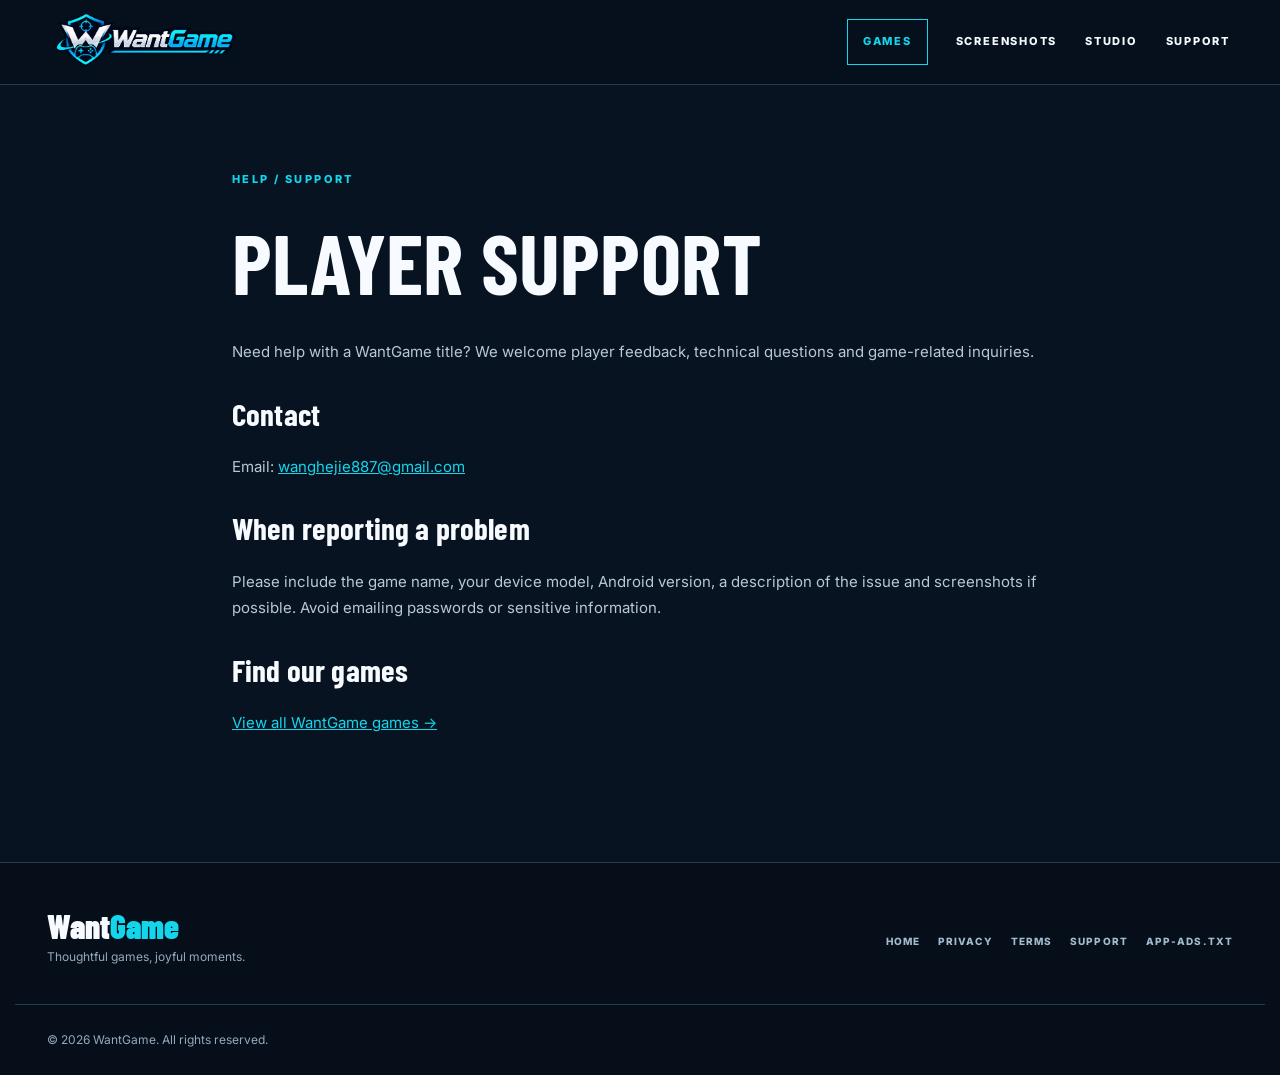
<file: support.html>
<!doctype html><html lang="en"><head><meta charset="utf-8"><meta name="viewport" content="width=device-width,initial-scale=1"><meta name="theme-color" content="#081322"><meta name="description" content="Contact WantGame for help with our mobile games."><title>Player Support — WantGame</title><link rel="icon" href="assets/wantgame-logo.png"><link rel="stylesheet" href="assets/style.css"></head><body><header class="header"><a class="brand" href="index.html" aria-label="WantGame Home"><img src="assets/wantgame-logo.png" alt="WantGame logo"></a><button class="menu-btn" aria-label="Toggle navigation" aria-expanded="false">☰</button><nav id="menu"><a class="nav-cta" href="index.html#games">GAMES</a><a href="index.html#screenshots">SCREENSHOTS</a><a href="index.html#studio">STUDIO</a><a href="support.html">SUPPORT</a></nav></header><main class="container legal"><div class="sect-kicker">HELP / SUPPORT</div><h1>PLAYER SUPPORT</h1><p>Need help with a WantGame title? We welcome player feedback, technical questions and game-related inquiries.</p><h2>Contact</h2><p>Email: <a href="mailto:wanghejie887@gmail.com">wanghejie887@gmail.com</a></p><h2>When reporting a problem</h2><p>Please include the game name, your device model, Android version, a description of the issue and screenshots if possible. Avoid emailing passwords or sensitive information.</p><h2>Find our games</h2><p><a href="index.html#games">View all WantGame games &rarr;</a></p></main><footer class="footer"><div class="container footer-grid"><div><div class="footer-logo">Want<span>Game</span></div><p>Thoughtful games, joyful moments.</p></div><div class="foot-links"><a href="index.html">HOME</a><a href="https://wantgame66.blogspot.com/2026/11/privacy-policy.html">PRIVACY</a><a href="terms.html">TERMS</a><a href="support.html">SUPPORT</a><a href="app-ads.txt">APP-ADS.TXT</a></div></div><div class="container foot-bottom">© <span id="year">2026</span> WantGame. All rights reserved.</div></footer><script src="assets/main.js"></script></body></html>
</file>
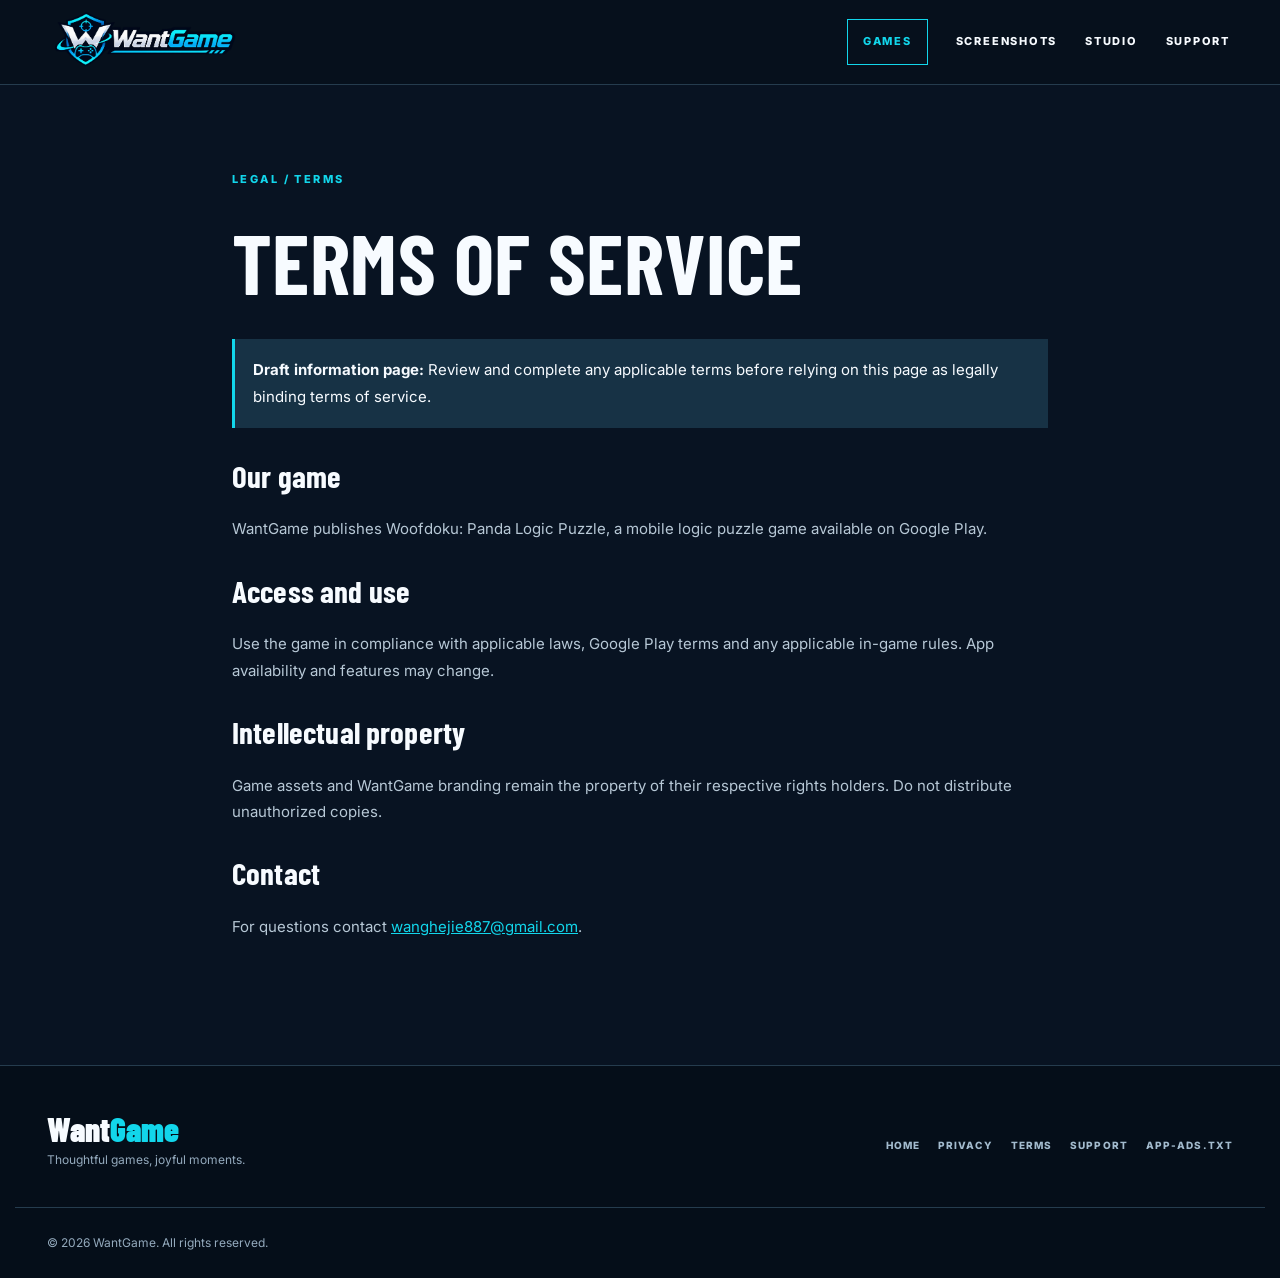
<file: terms.html>
<!doctype html><html lang="en"><head><meta charset="utf-8"><meta name="viewport" content="width=device-width,initial-scale=1"><meta name="theme-color" content="#081322"><meta name="description" content="WantGame creates playful mobile experiences. Discover Woofdoku: Panda Logic Puzzle, available now on Google Play."><title>Terms of Service — WantGame</title><link rel="icon" href="assets/wantgame-logo.png"><link rel="stylesheet" href="assets/style.css"></head><body><header class="header"><a class="brand" href="index.html" aria-label="WantGame Home"><img src="assets/wantgame-logo.png" alt="WantGame logo"></a><button class="menu-btn" aria-label="Toggle navigation" aria-expanded="false">☰</button><nav id="menu"><a class="nav-cta" href="index.html#games">GAMES</a><a href="index.html#screenshots">SCREENSHOTS</a><a href="index.html#studio">STUDIO</a><a href="support.html">SUPPORT</a></nav></header><main class="container legal"><div class="sect-kicker">LEGAL / TERMS</div><h1>TERMS OF SERVICE</h1><div class="notice"><strong>Draft information page:</strong> Review and complete any applicable terms before relying on this page as legally binding terms of service.</div><h2>Our game</h2><p>WantGame publishes Woofdoku: Panda Logic Puzzle, a mobile logic puzzle game available on Google Play.</p><h2>Access and use</h2><p>Use the game in compliance with applicable laws, Google Play terms and any applicable in-game rules. App availability and features may change.</p><h2>Intellectual property</h2><p>Game assets and WantGame branding remain the property of their respective rights holders. Do not distribute unauthorized copies.</p><h2>Contact</h2><p>For questions contact <a href="mailto:wanghejie887@gmail.com">wanghejie887@gmail.com</a>.</p></main><footer class="footer"><div class="container footer-grid"><div><div class="footer-logo">Want<span>Game</span></div><p>Thoughtful games, joyful moments.</p></div><div class="foot-links"><a href="index.html">HOME</a><a href="https://wantgame66.blogspot.com/2026/11/privacy-policy.html">PRIVACY</a><a href="terms.html">TERMS</a><a href="support.html">SUPPORT</a><a href="app-ads.txt">APP-ADS.TXT</a></div></div><div class="container foot-bottom">© <span id="year">2026</span> WantGame. All rights reserved.</div></footer><script src="assets/main.js"></script></body></html>
</file>
<file: assets/style.css>
@import url('https://fonts.googleapis.com/css2?family=Barlow+Condensed:wght@600;700;800;900&family=Inter:wght@400;500;600;700;800&display=swap');
:root{--bg:#081322;--panel:#102135;--muted:#a9bfd0;--accent:#12d6eb;--line:#253c4e;--white:#f7fbff}*{box-sizing:border-box}html{scroll-behavior:smooth;scroll-padding-top:90px}body{margin:0;background:var(--bg);color:var(--white);font:15px/1.75 Inter,Arial,sans-serif}a{color:inherit;text-decoration:none}img{max-width:100%}h1,h2,h3,p{margin-top:0}h1,h2,h3{font-family:'Barlow Condensed',Impact,sans-serif;line-height:1;letter-spacing:.005em}em{font-style:normal;color:var(--accent)}.container{max-width:1250px;margin:0 auto;padding:0 32px}.header{height:85px;display:flex;align-items:center;justify-content:space-between;padding:0 max(32px,calc((100vw - 1180px)/2));position:sticky;top:0;background:#07111dea;border-bottom:1px solid var(--line);backdrop-filter:blur(18px);z-index:30}.brand img{width:188px;height:63px;object-fit:contain}.header nav{display:flex;align-items:center;gap:28px}.header nav a{font-size:11px;letter-spacing:.16em;font-weight:800}.header nav a:hover,.text-link:hover{color:var(--accent)}.nav-cta{border:1px solid var(--accent);padding:12px 15px;color:var(--accent)}.menu-btn{display:none;border:0;background:none;color:white;font-size:25px}.hero{position:relative;overflow:hidden;background:radial-gradient(circle at 79% 42%,#1c4c60,#0d2638 40%,#081322 75%);border-bottom:1px solid var(--line)}.hero-noise{position:absolute;inset:0;opacity:.28;background-image:linear-gradient(#75cadb20 1px,transparent 1px),linear-gradient(90deg,#75cadb20 1px,transparent 1px);background-size:58px 58px;mask-image:linear-gradient(to right,transparent,#000)}.hero-layout{min-height:510px;display:grid;grid-template-columns:1.1fr .9fr;align-items:center;gap:50px;position:relative}.eyebrow,.sect-kicker,.mini-tag{font-size:11px;font-weight:800;letter-spacing:.22em;color:var(--accent)}.dot{display:inline-block;width:7px;height:7px;border-radius:50%;background:var(--accent);margin-right:9px;box-shadow:0 0 15px var(--accent)}h1{font-size:clamp(74px,9vw,134px);margin:25px 0}.hero-copy p{max-width:530px;color:var(--muted);font-size:16px}.actions{display:flex;flex-wrap:wrap;gap:12px;margin-top:32px}.button{padding:15px 22px;min-height:54px;display:inline-flex;align-items:center;gap:22px;font-weight:800;font-size:11px;letter-spacing:.12em;transition:transform .2s}.button:hover{transform:translateY(-3px)}.primary{background:var(--accent);color:#061826}.secondary{border:1px solid #718b9f}.hero-showcase{position:relative;display:grid;place-items:center;min-height:380px}.showcase-halo{position:absolute;width:360px;height:360px;border:1px solid #68daeb66;border-radius:50%;box-shadow:0 0 0 42px #49d8eb0c,0 0 0 93px #49d8eb09}.cover{position:relative;grid-area:1/1;width:min(51%,235px);height:auto;border-radius:25%;box-shadow:0 25px 65px #000a;transform:translate(-27%,7%) rotate(-10deg)}.cover+.cover{transform:translate(36%,-8%) rotate(9deg)}.section{padding:105px 0}.sect-kicker{margin-bottom:30px}.featured-grid{display:grid;grid-template-columns:1.12fr .88fr;align-items:center;gap:72px}.feature-art{position:relative;background:#213d42;border:1px solid var(--line);min-height:430px;display:grid;place-items:center;overflow:hidden}.feature-art>img{width:100%;height:100%;min-height:430px;object-fit:cover}.art-stamp{position:absolute;bottom:18px;left:20px;background:#041923dd;border:1px solid #4edbea;padding:10px 15px;color:#b1f6fa;font-weight:800;font-size:10px;letter-spacing:.16em}.feature-copy h2,.section-title h2,.studio-grid h2,.contact-grid h2{font-size:clamp(62px,6vw,93px);margin:15px 0}.feature-copy h3{font-size:33px}.feature-copy p,.section-title p,.studio-grid p,.contact-grid p{color:var(--muted)}.feature-copy ul{padding-left:21px;color:#c8d6e2}.feature-copy li{padding:4px 0}.feature-copy li::marker{color:var(--accent)}.feature-copy .button{margin-top:20px}.package{font-size:11px;margin-top:18px;overflow-wrap:anywhere}.collection{background:#0c1b2c;border-top:1px solid var(--line);border-bottom:1px solid var(--line)}.section-title{display:flex;align-items:end;justify-content:space-between;gap:20px;margin-bottom:35px}.section-title h2{margin:0}.game-card a,.screens-footer a,.text-link{color:var(--accent);font-size:12px;font-weight:800;letter-spacing:.1em}.screen-row{display:grid;grid-template-columns:1.35fr .7fr .7fr;gap:16px;align-items:stretch}.screen-row a{display:block;background:#142c3a;min-height:260px;overflow:hidden;border:1px solid var(--line)}.screen-row img{width:100%;height:100%;object-fit:contain;display:block}.screens-footer{padding-top:25px;text-align:right}.studio{background:radial-gradient(circle at 76% 43%,#1c3847,#081322 67%);border-top:1px solid var(--line);border-bottom:1px solid var(--line)}.studio-grid{display:grid;grid-template-columns:1fr 1fr;gap:65px;align-items:center}.studio-grid p{font-size:17px}.contact-grid{display:flex;align-items:center;justify-content:space-between;gap:40px}.contact-grid p{max-width:440px}.email{font:800 clamp(18px,2.3vw,28px) 'Barlow Condensed',sans-serif;color:var(--accent);border-bottom:2px solid var(--accent);overflow-wrap:anywhere;padding-bottom:10px}.footer{background:#050e19;border-top:1px solid var(--line);padding:43px 0 25px}.footer-grid{display:flex;justify-content:space-between;align-items:center;gap:20px}.footer-logo{font:900 33px 'Barlow Condensed',Impact,sans-serif}.footer-logo span{color:var(--accent)}.footer p,.foot-bottom{font-size:12px;color:#94aabd}.foot-links{display:flex;flex-wrap:wrap;gap:18px}.foot-links a{font-size:10px;font-weight:800;letter-spacing:.11em;color:#a3bbce}.foot-bottom{border-top:1px solid var(--line);padding-top:24px;margin-top:25px}.legal{max-width:880px;padding-top:85px;padding-bottom:110px;min-height:65vh}.legal h1{font-size:clamp(50px,8vw,85px);margin:15px 0 35px}.legal h2{font-size:31px;margin-top:32px}.legal p,.legal li{color:#b7c8d6}.legal a{color:var(--accent);text-decoration:underline}.notice{background:#173245;border-left:3px solid var(--accent);padding:18px;margin:25px 0}.legal code{word-break:break-word}.legal ul{padding-left:22px}@media(max-width:900px){.header nav{gap:13px}.header nav a{font-size:10px}.featured-grid{gap:30px}.showcase-halo{width:330px;height:330px}}@media(max-width:720px){.container{padding:0 22px}.header{height:70px;padding:0 22px}.brand img{width:156px}.menu-btn{display:block}.header nav{display:none;position:absolute;top:70px;left:0;right:0;background:#081928;padding:22px;flex-direction:column;align-items:stretch;border-bottom:1px solid var(--line)}.header nav.open{display:flex}.hero-layout{grid-template-columns:1fr;gap:12px;padding-top:42px;padding-bottom:22px}.hero h1{font-size:clamp(56px,12vw,92px)}.hero-showcase{min-height:235px}.showcase-halo{width:240px;height:240px}.cover{width:min(43%,160px)}.section{padding:70px 0}.featured-grid,.studio-grid{grid-template-columns:1fr;gap:32px}.feature-art,.feature-art>img{min-height:250px}.section-title{align-items:start;flex-direction:column}.section-title h2,.feature-copy h2,.studio-grid h2,.contact-grid h2{font-size:62px}.screen-row{grid-template-columns:1fr 1fr}.screen-row a:first-child{grid-column:1/-1}.contact-grid,.footer-grid{flex-direction:column;align-items:start}.contact-grid{gap:12px}.footer-grid{gap:27px}.legal{padding-top:50px}}@media(prefers-reduced-motion:reduce){html{scroll-behavior:auto}*{transition:none!important}}
.collection { padding-block: clamp(48px, 6vw, 76px); }

.game-list {
  display: grid;
  grid-template-columns: repeat(auto-fit, minmax(min(100%, 310px), 1fr));
  gap: 20px;
}

.game-card {
  display: grid;
  grid-template-columns: 72px minmax(0, 1fr);
  grid-template-rows: auto 1fr auto;
  align-items: center;
  gap: 16px;
  padding: clamp(16px, 3vw, 26px);
  background: #122a3d;
  border: 1px solid #2b4b61;
}

.game-card > img {
  width: 100%;
  height: auto;
  border-radius: 16px;
}

.game-card h3 {
  margin: 6px 0 0;
  font-size: clamp(28px, 4vw, 38px);
  overflow-wrap: anywhere;
}

.game-card p, .game-card a { grid-column: 1 / -1; }
.game-card p { align-self: start; margin: 0; color: var(--muted); }
.game-card a { justify-self: start; }
</file>
